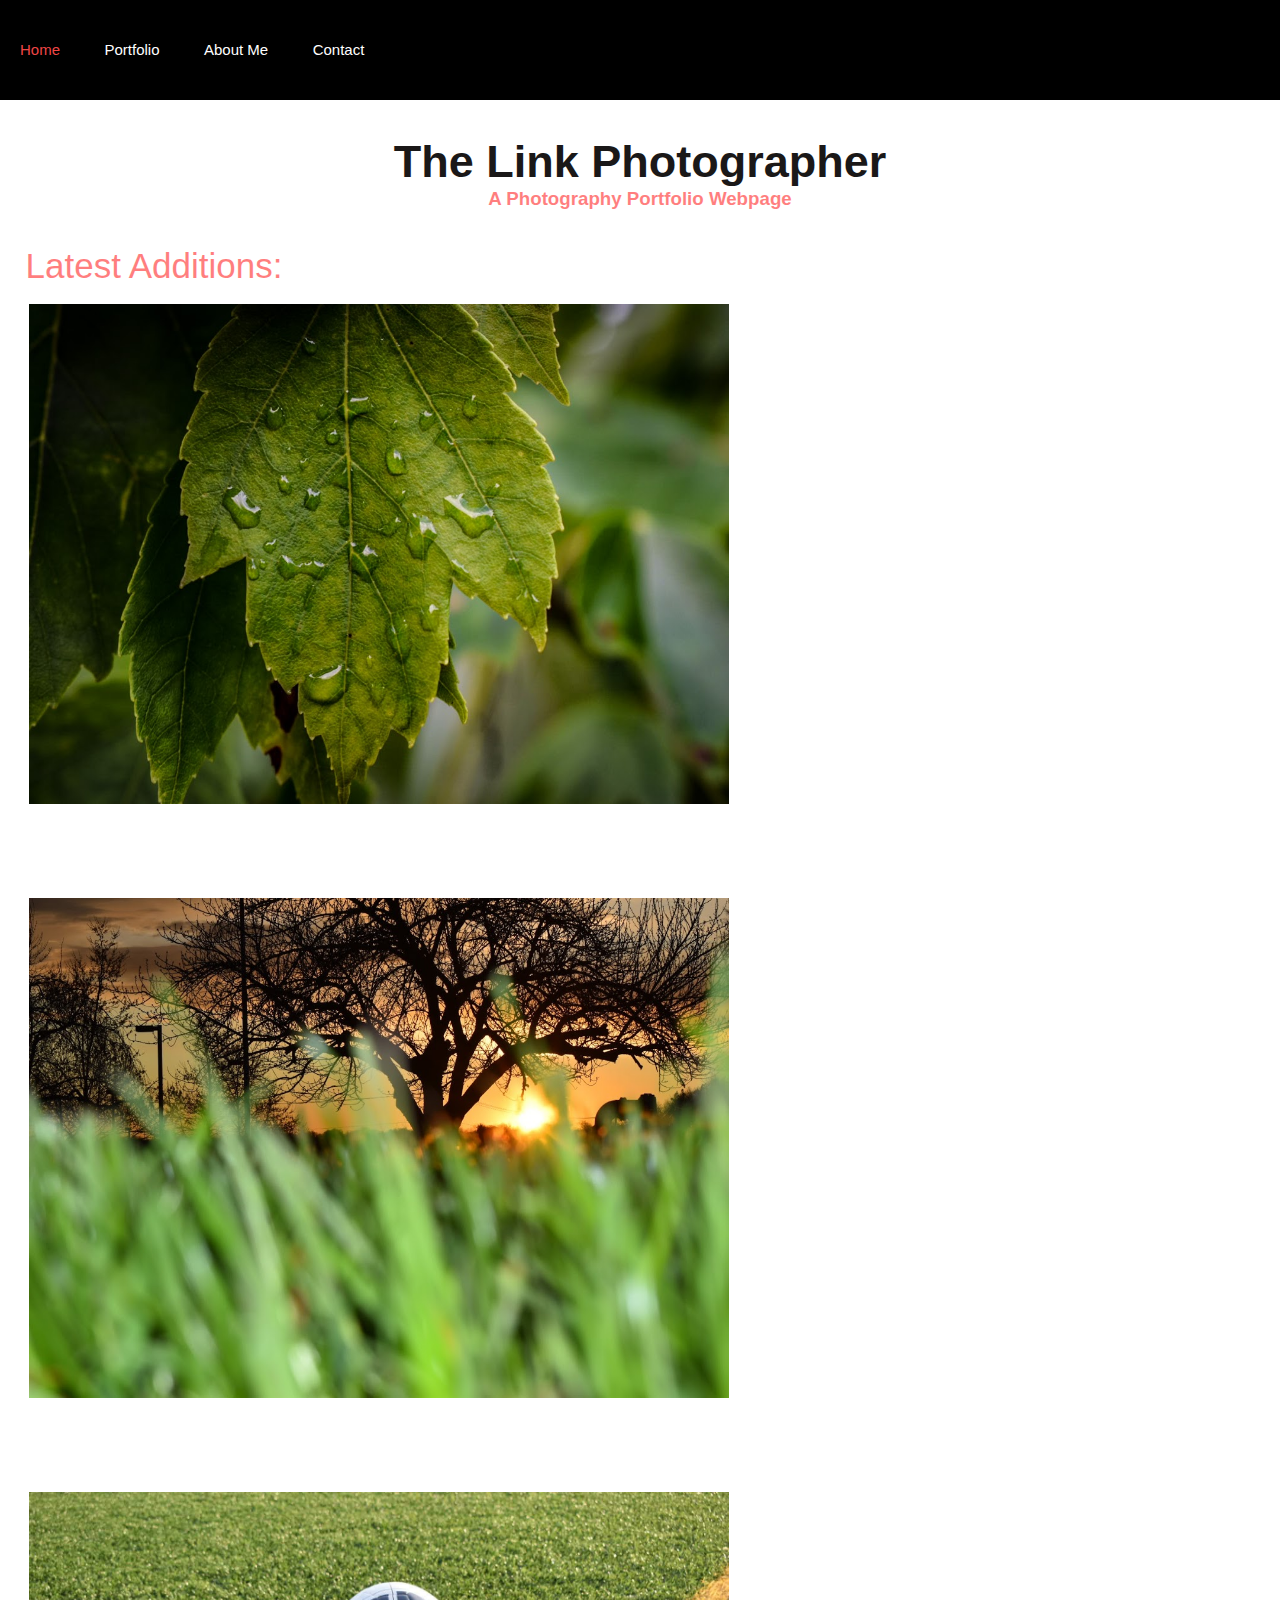
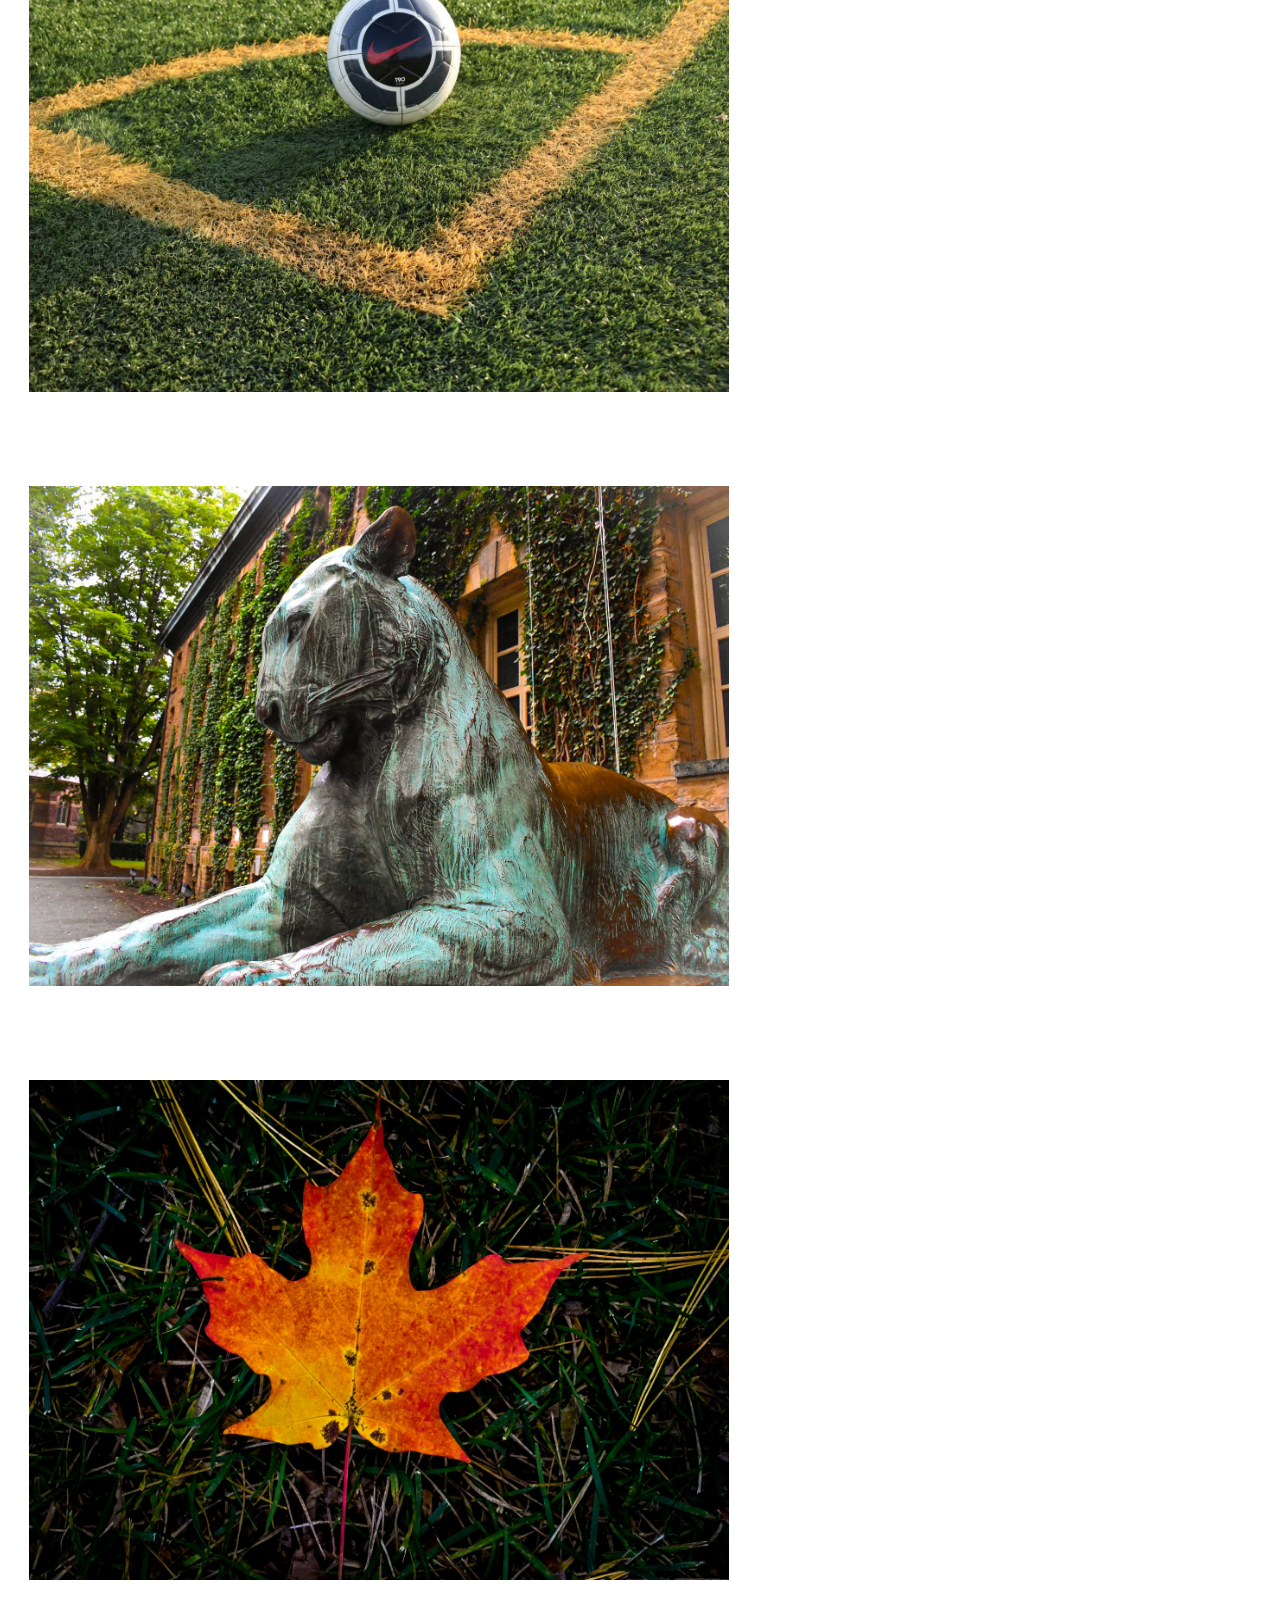
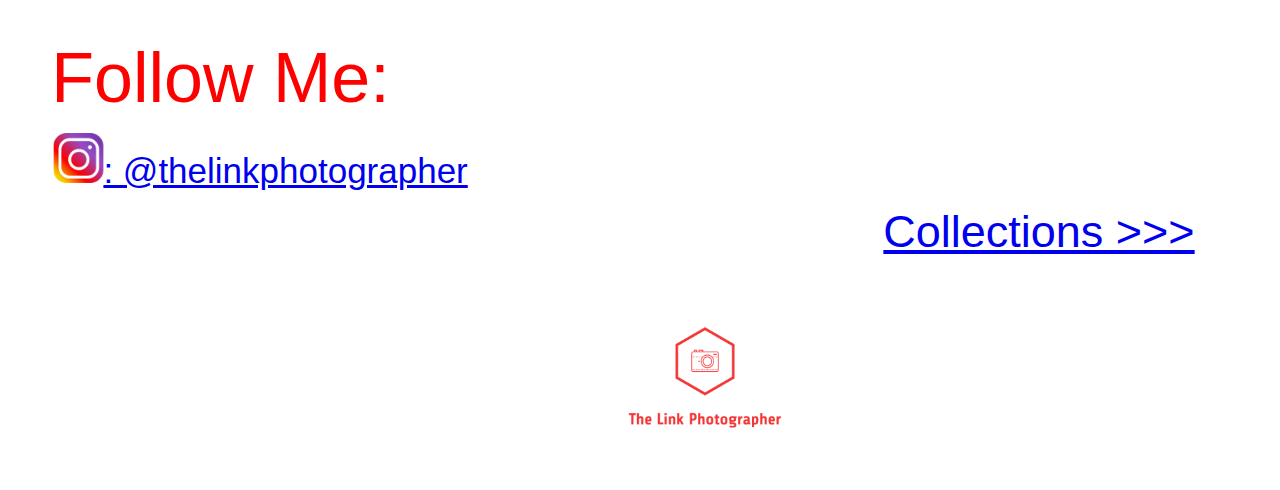
<file: index.html>
<!DOCTYPE html>
<!-- saved from url=(0062)file:///Users/nikhilgolla/Desktop/Web%20Development/index.html -->
<html><head><meta http-equiv="Content-Type" content="text/html; charset=windows-1252">
<html> 
    <head> 
    <title> The Link Photographer </title>
    <link rel = "shortcut icon"   type = "image/png"   href= "Photography/Z.png">
   <style>
  *{
     margin: 0;
    padding: 0;
    overflow-x: hidden;
    }

  body{
      background:#fff;
      font-family: Helvetica Neue, Arial, Helvetica, sans-serif;
      margin:0;
      padding:0;
    }
  h1{
      color: rgb(26, 24, 24);
      text-align: center;
      font-size: 45px;
    }

  h3{
      color: rgb(255, 0, 0);
      opacity: 0.5;
      text-align: center;
    }
   
   h2{
     color:rgb(255, 0, 0);
     opacity: 0.5;
     transform: translateX(2%);
     font-weight: 500;
     font-size: 35px;
   }


   nav{
    width: 170%;
    height: 100px;
    background-color:black;
    margin: 0;
    padding: 0;
    }


  ul li{
    list-style: none;
    display: inline-block;
    line-height: 100px;
    }


    ul li a{
    display: block;
    text-decoration: none;
    font-size: 15px;
    font-family: Verdana, Geneva, Tahoma, sans-serif;
    color: white;
    padding: 0 20px;

    }

    ul li a:hover {
    color: rgb(240, 70, 70);
    }
   
    .Home-Images img{
      transform: translateX(29px);
    }

   

     .Collections-button
     {
     font-size: 45px;
     font-weight: 200;
     color:rgb(250, 0, 0);
     transform: translateX(69%);
     }


     .social-media {
            font-family: Verdana, Geneva, Tahoma, sans-serif;
            padding: 15px;
            font-size: 35px;
            color: rgb(255, 0, 0);
            text-align: left;
            transform: translateX(3%);
            font-weight: 200;
            
        }

        .follow-me{
          color:rgb(255, 0, 0);
           font-weight: 200;
           font-size: 70px;
           transform: translateX(4%);
           text-align: left;
        }
      
     
     .logo2
     {
       transform: translateX(600px);
     }

    </style>

    </head>
    <body> 

    <nav>
        <ul>

            <li><a href="index.html">Home</a></li>
            <li><a href="Collections.html">Portfolio</a></li>
            <li><a href="About.html">About Me</a></li>
            <li><a href="Contact.html">Contact</a></li>
        </ul>
    </nav>

    <br /><br />
      <h1> The Link Photographer</h1>
      <h3> A Photography Portfolio Webpage</h3>
      <br/><br/>
      <h2> Latest Additions:</h2>
      <br/>

    
    
    <div id = "container">
      
      <div class = "Home-Images">
        <img src= "Photography/Nature/A.JPG" width="700" height="500"> 
        <br /><br /><br /><br /><br /><br /> 
        <img src= "Photography/Nature/B.JPG" width= "700" height="500">
        <br /><br /><br /><br /><br /><br /> 
        <img src= "Photography/Sports/ABC.JPG" width= "700" height="500">
        <br /><br /><br /><br /><br /><br /> 
        <img src= "Photography/Princeton/AB.JPG" width= "700" height="500">
        <br /><br /><br /><br /><br /><br /> 
        <img src= "Photography/Miscellaneous/ZZZZ.JPG" width= "700" height="500">
       
      </div>

    </div>

    <br><br><br>

    <div class = "follow-me">
      Follow Me:
  </div>

    <div class = "social-media">
      <ul><a href="https://www.instagram.com/thelinkphotographer/?hl=en"> <img src="Photography/Y.png" width = "50" height= "50">: @thelinkphotographer</a></ul>
  </div>


    <div class = "Collections-button"> 

      <a href="Collections.html"> Collections >>></a></li>

    </div>
    
   
    <br>


    <div class = logo2>
      <img src= "Photography/F.JPG" width="210" height="210">
    </div>
  

    </body>


</html>
</file>
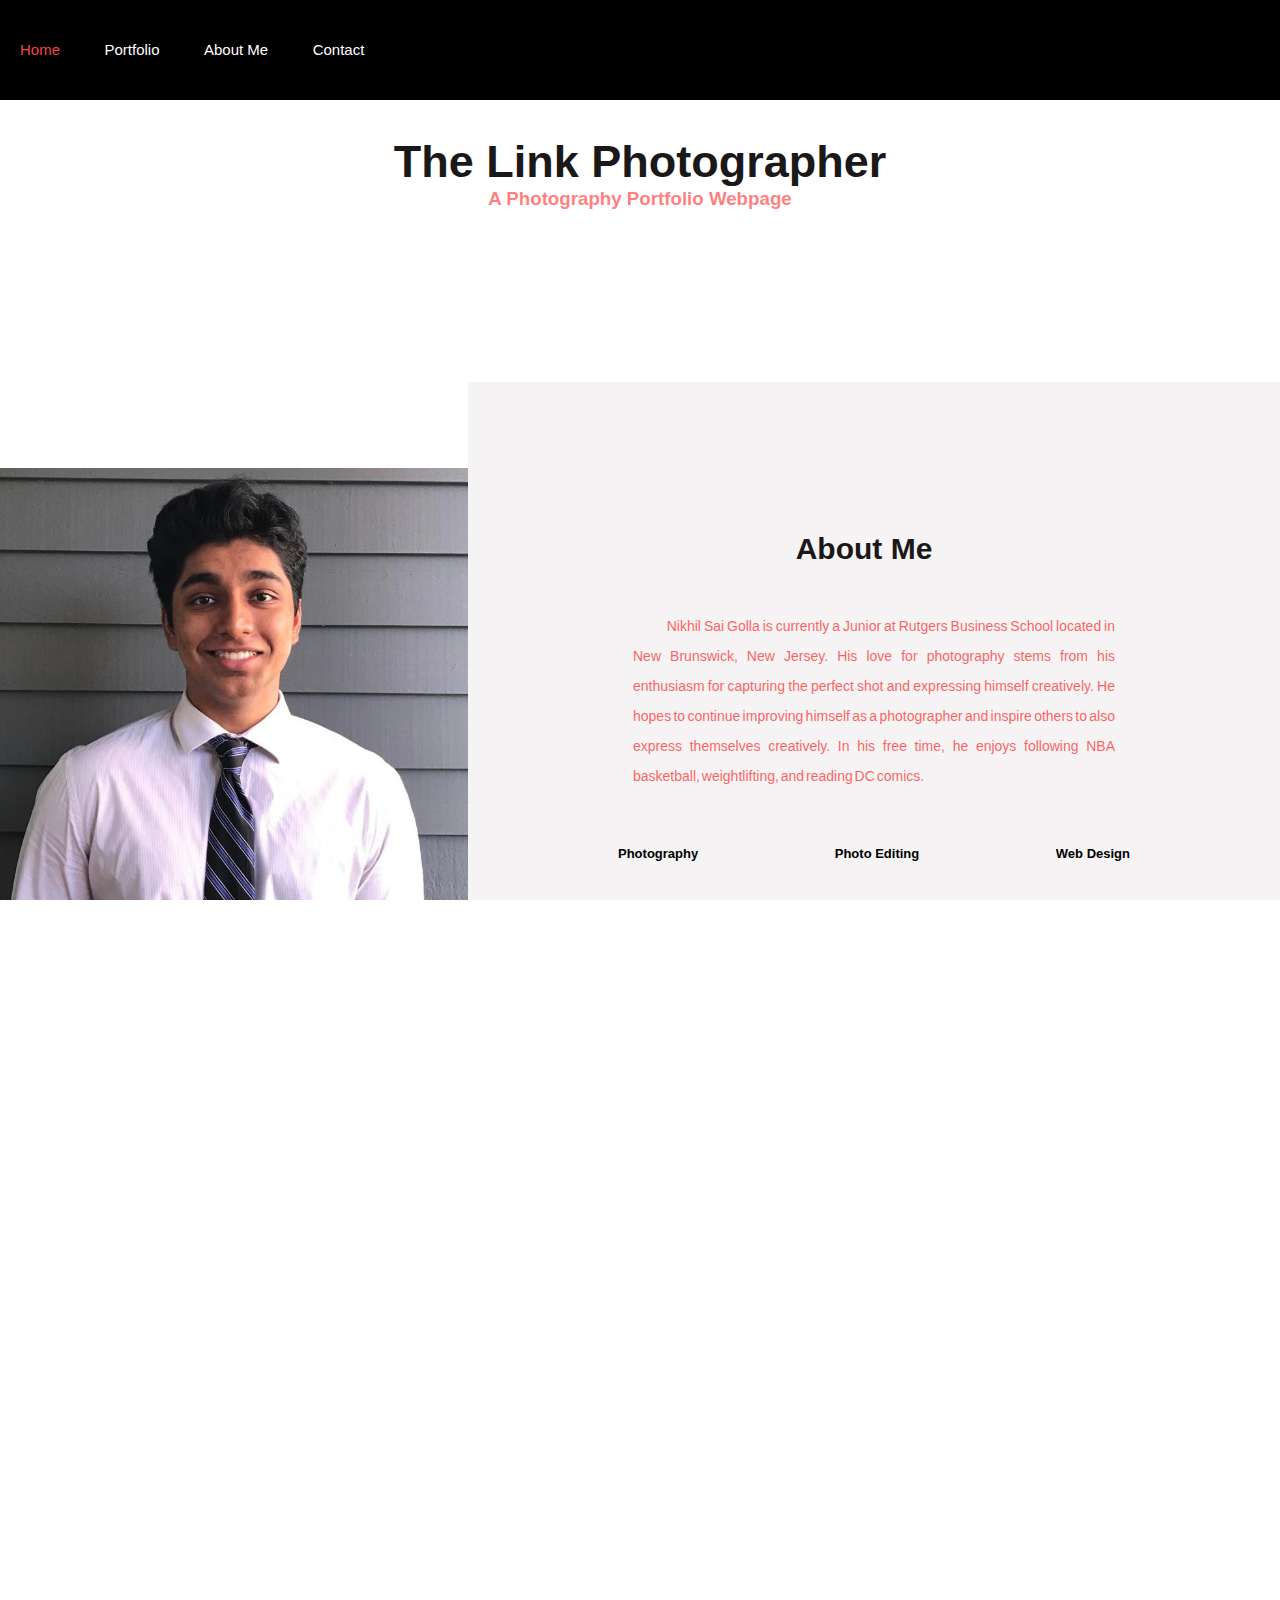
<file: About.html>
<!DOCTYPE html>
<html> 

        <head> 
        <title> The Link Photographer </title>
        <link rel = "shortcut icon"   type = "image/png"   href= "Photography/Z.png">
       
<style> 
    *{
     margin: 0;
    padding: 0;
    overflow-x: hidden;
     }

  body{
      background:#fff;
      font-family: Helvetica Neue, Arial, Helvetica, sans-serif;
    }
  h1{
      color: rgb(26, 24, 24);
      text-align: center;
      font-size: 45px;
    }

  h3{
      color: rgb(255, 0, 0);
      opacity: 0.5;
      text-align: center;
    }
   
   h2{
     color:rgb(255, 0, 0);
     opacity: 0.5;
     transform: translateX(2%);
     font-weight: 200;
     font-size: 35px;
   }



   nav{
    width: 170%;
    height: 100px;
    background-color:black;
    }


  ul li{
    list-style: none;
    display: inline-block;
    line-height: 100px;
    }


    ul li a{
    display: block;
    text-decoration: none;
    font-size: 15px;
    font-family: Verdana, Geneva, Tahoma, sans-serif;
    color: white;
    padding: 0 20px;

    }

    ul li a:hover {
    color: rgb(240, 70, 70);
    }


    .about-section {
           background:url("Photography/Nikhil.jpg") no-repeat left;
           background-size: 50%;
           background-position-x: -100px;
           background-color: #fff;
           overflow: hidden;
           padding: 100px 0;
       }

   .inner-container{
           width: 40%;
           float: right;
           background-color:rgb(245, 243, 243);
           padding: 150px;
           

       }

  .inner-container h1{
           margin-bottom: 30px;
           font-size: 30px;
           font-weight: 900;
           transform: translateX(-10px);
       }

  .text{
           font-size: 14px;
           color: rgb(255, 0, 0);
           opacity: 0.6;
           line-height: 30px;
           text-align: justify;
           margin-bottom: 40px;
           font-weight: 500;
           padding: 15px;
           text-indent: 7%;
           word-spacing: -2px;

       }

  .skills{
           display: flex;
           justify-content: space-between;
           font-weight: 700;
           font-size: 13px;
       }



    html,body{
            height: 100%;

        }

    #container{
            min-height: 100%
        }


    .Contact-button
     {
     font-size: 45px;
     font-weight: 200;
     color:rgb(250, 0, 0);
     transform: translateX(69%);
     }

     .social-media {
            font-family: Verdana, Geneva, Tahoma, sans-serif;
            padding: 15px;
            font-size: 35px;
            color: rgb(255, 0, 0);
            text-align: left;
            transform: translateX(3%);
            font-weight: 200;
            
        }

        .follow-me{
          color:rgb(255, 0, 0);
           font-weight: 200;
           font-size: 70px;
           transform: translateX(4%);
           text-align: left;
        }


      
     
     .logo2
     {
       transform: translateX(600px);
     }


        </style>
    
        </head>
        <body> 
    
        <nav>
            <ul>
    
                <li><a href="index.html">Home</a></li>
                <li><a href="Collections.html">Portfolio</a></li>
                <li><a href="About.html">About Me</a></li>
                <li><a href="Contact.html">Contact</a></li>
            </ul>
        </nav>
    
        <br /><br />
          <h1> The Link Photographer</h1>
          <h3> A Photography Portfolio Webpage</h3>
          <br/><br/><br/><br/>


         <div id = "container">
      
          <div class = "about-section">
            <div class = "inner-container">
                <h1>About Me</h1>
                <p class="text">
                  Nikhil Sai Golla is currently a Junior at Rutgers Business School located in New Brunswick, New Jersey. 
                  His love for photography stems from his enthusiasm for capturing the perfect shot and expressing himself creatively. 
                  He hopes to continue improving himself as a photographer and inspire others to also express themselves creatively. In his free time, he enjoys following NBA basketball, weightlifting, and reading DC comics. 
                </p>
                <div class="skills">
                    <span> Photography </span>
                    <span> Photo Editing</span>
                    <span> Web Design  </span>
                </div>
            </div>
        </div>
      </div>

      



      <div class = "follow-me">
        Follow Me:
    </div>

      <div class = "social-media">
        <ul><a href="https://www.instagram.com/thelinkphotographer/?hl=en"> <img src="Photography/Y.png" width = "50" height= "50">: @thelinkphotographer</a></ul>
    </div>


    <div class = "Contact-button"> 

      <a href="Contact.html"> Contact >>></a></li>

    </div>
    
   
    <br>


    <div class = logo2>
      <img src= "Photography/F.JPG" width="210" height="210">
    </div>
  

        </body>
</html>
</file>
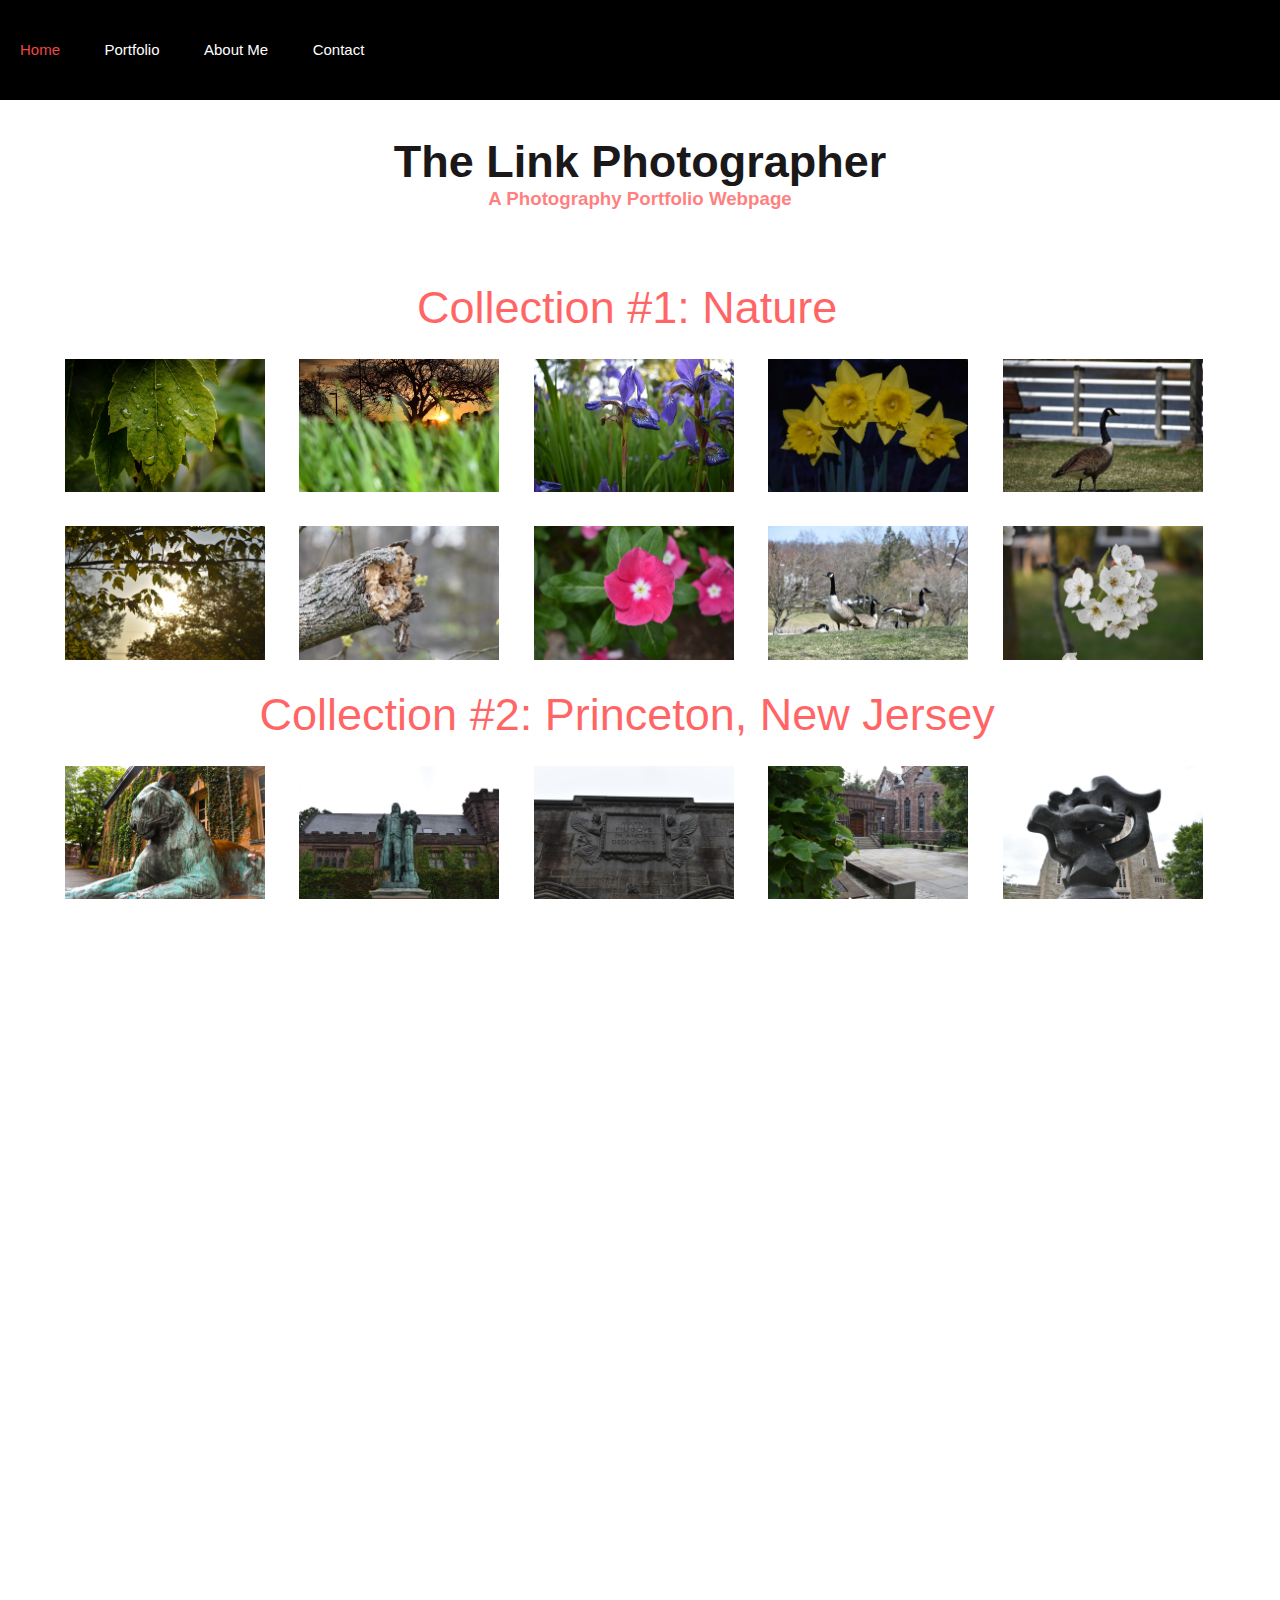
<file: Collections.html>
<!DOCTYPE html>
<html> 

   <head> 
   <title> The Link Photographer </title>
   <link rel = "shortcut icon"   type = "image/png"   href= "Photography/Z.png">
   <link rel = "stylesheet"  type = "text/css"  href = "lightbox.min.css">
   <script type = "text/javascript" src = "lightbox-plus-jquery.min.js" >
   </script>
  
  <style> 
   *{
     margin: 0;
    padding: 0;
    overflow-x: hidden;
    }

  body{
      background:#fff;
      font-family: Helvetica Neue, Arial, Helvetica, sans-serif;
    }
  h1{
      color: rgb(26, 24, 24);
      text-align: center;
      font-size: 45px;
    }

  h3{
      color: rgb(255, 0, 0);
      opacity: 0.5;
      text-align: center;
    }
   
   h2{
     color:rgb(255, 0, 0);
     opacity: 0.5;
     transform: translateX(2%);
     font-weight: 200;
     font-size: 35px;
   }

   
   nav{
    width: 170%;
    height: 100px;
    background-color:black;
    }


  ul li{
    list-style: none;
    display: inline-block;
    line-height: 100px;
    }


    ul li a{
    display: block;
    text-decoration: none;
    font-size: 15px;
    font-family: Verdana, Geneva, Tahoma, sans-serif;
    color: white;
    padding: 0 20px;

    }

    ul li a:hover {
    color: rgb(240, 70, 70);
    }

    .About-button
     {
     font-size: 45px;
     font-weight: 200;
     color:rgb(250, 0, 0);
     transform: translateX(69%);
     }

     
     .logo2
     {
       transform: translateX(600px);
     }
   
  

       .Gallery-One{
           margin: 10px 50px;

       }

       .Gallery-One img{
           transition: 1s;
           padding: 15px;
           width: 200px;

       }

       .Gallery-One img:hover{
           filter: grayscale(100%);
           transform: scale(1.1);
       }

       .Collection-One h1 {
           color:rgb(255, 0, 0);
           font-weight: 200;
           transform: translateX(-1%);
           opacity: 0.6;
       }


       .Gallery-Two{
           margin: 10px 50px;

       }

       .Gallery-Two img{
           transition: 1s;
           padding: 15px;
           width: 200px;

       }

       .Gallery-Two img:hover{
           filter: grayscale(100%);
           transform: scale(1.1);
       }

       .Collection-Two h1 {
           color:rgb(255, 0, 0);
           font-weight: 200;
           transform: translateX(-1%);
           opacity: 0.6;
       }

       .Gallery-Three{
           margin: 10px 50px;

       }

       .Gallery-Three img{
           transition: 1s;
           padding: 15px;
           width: 200px;

       }

       .Gallery-Three img:hover{
           filter: grayscale(100%);
           transform: scale(1.1);
       }

       .Collection-Three h1 {
           color:rgb(255, 0, 0);
           font-weight: 200;
           transform: translateX(-1%);
           opacity: 0.6;
       }


       .Gallery-Four{
           margin: 10px 50px;

       }

       .Gallery-Four img{
           transition: 1s;
           padding: 15px;
           width: 200px;

       }

       .Gallery-Four img:hover{
           filter: grayscale(100%);
           transform: scale(1.1);
       }

       .Collection-Four h1 {
           color:rgb(255, 0, 0);
           font-weight: 200;
           transform: translateX(-1%);
           opacity: 0.6;
       }


       html,body
       {
            height: 100%;

        }

        #container
        {
            min-height: 100%
        }

        .social-media {
            font-family: Verdana, Geneva, Tahoma, sans-serif;
            padding: 15px;
            font-size: 35px;
            color: rgb(255, 0, 0);
            text-align: left;
            transform: translateX(3%);
            font-weight: 200;
            
        }

        .follow-me{
          color:rgb(255, 0, 0);
           font-weight: 200;
           font-size: 70px;
           transform: translateX(4%);
           text-align: left;
        }

        </style>
    
        </head>
        <body> 
    
        <nav>
            <ul>
    
                <li><a href="index.html">Home</a></li>
                <li><a href="Collections.html">Portfolio</a></li>
                <li><a href="About.html">About Me</a></li>
                <li><a href="Contact.html">Contact</a></li>
            </ul>
        </nav>
    
        <br /><br />
          <h1> The Link Photographer</h1>
          <h3> A Photography Portfolio Webpage</h3>
          <br/><br/><br/><br/>


      <div id = "container">
        
        <div class="Collection-One">
          <h1>Collection #1: Nature</h1>
        </div>

      <div class = "Gallery-One">
          <a href= "Photography/Nature/A.JPG" data-lightbox = "mygallery" data-title = "Leaf Macrophotography" ><img src="Photography/Nature/A.JPG"></a>
          <a href= "Photography/Nature/B.JPG" data-lightbox = "mygallery" data-title = "A New Jersey Sunset" ><img src="Photography/Nature/B.JPG"></a>
          <a href= "Photography/Nature/C.JPG" data-lightbox = "mygallery" data-title = "Purple Flowers" ><img src="Photography/Nature/C.JPG"></a>
          <a href= "Photography/Nature/D.JPG" data-lightbox = "mygallery" data-title = "Yellow Flowers" ><img src="Photography/Nature/D.JPG"></a>
          <a href= "Photography/Nature/E.JPG" data-lightbox = "mygallery" data-title = "A Duck's Solo Portrait" ><img src="Photography/Nature/E.JPG"></a>
          <a href= "Photography/Nature/I.JPG" data-lightbox = "mygallery" data-title = "Midsummer's Leaves" ><img src="Photography/Nature/I.JPG"></a>
          <a href= "Photography/Nature/J.JPG" data-lightbox = "mygallery" data-title = "The Forest Floor" ><img src="Photography/Nature/J.JPG"></a>
          <a href= "Photography/Nature/K.JPG" data-lightbox = "mygallery" data-title = "Pink Flowers" ><img src="Photography/Nature/K.JPG"></a>
          <a href= "Photography/Nature/L.JPG" data-lightbox = "mygallery" data-title = "Squad of Ducks" ><img src="Photography/Nature/L.JPG"></a>
          <a href= "Photography/Nature/M.JPG" data-lightbox = "mygallery" data-title = "White Flowers" ><img src="Photography/Nature/M.JPG"></a>
      </div>


      <div class="Collection-Two">
        <h1>Collection #2: Princeton, New Jersey</h1>
      </div>

    <div class = "Gallery-Two">
      <a href= "Photography/Princeton/AB.JPG"   data-lightbox = "mygallery" data-title = "The Nassau Hall Tiger: Side View" ><img src="Photography/Princeton/AB.JPG"></a>
        <a href= "Photography/Princeton/BC.JPG" data-lightbox = "mygallery" data-title = "John Witherspoon Statue" ><img src="Photography/Princeton/BC.JPG"></a>
        <a href= "Photography/Princeton/CD.JPG" data-lightbox = "mygallery" data-title = "Latin Engravement" ><img src="Photography/Princeton/CD.JPG"></a>
        <a href= "Photography/Princeton/DE.JPG" data-lightbox = "mygallery" data-title = "Princeton University Campus" ><img src="Photography/Princeton/DE.JPG"></a>
        <a href= "Photography/Princeton/EF.JPG" data-lightbox = "mygallery" data-title = "Song of the Vowels" ><img src="Photography/Princeton/EF.JPG"></a>
        <a href= "Photography/Princeton/FG.JPG" data-lightbox = "mygallery" data-title = "Princeton University Walls" ><img src="Photography/Princeton/FG.JPG"></a>
        <a href= "Photography/Princeton/GH.JPG" data-lightbox = "mygallery" data-title = "Princeton University Chapel" ><img src="Photography/Princeton/GH.JPG"></a>
        <a href= "Photography/Princeton/HI.JPG" data-lightbox = "mygallery" data-title = "Ivy League" ><img src="Photography/Princeton/HI.JPG"></a>
        <a href= "Photography/Princeton/IJ.JPG" data-lightbox = "mygallery" data-title = "The Nassau Hall Tiger: Frontal View" ><img src="Photography/Princeton/IJ.JPG"></a>
        <a href= "Photography/Princeton/JK.JPG" data-lightbox = "mygallery" data-title = "Princeton University Residence Hall" ><img src="Photography/Princeton/JK.JPG"></a>
    </div>



    <div class="Collection-Three">
      <h1>Collection #3: Sports</h1>
    </div>

  <div class = "Gallery-Three">
    <a href= "Photography/Sports/ABC.JPG"   data-lightbox = "mygallery" data-title = "The Corner Kick" ><img src="Photography/Sports/ABC.JPG"></a>
      <a href= "Photography/Sports/CDE.JPG" data-lightbox = "mygallery" data-title = "Swish" ><img src="Photography/Sports/CDE.JPG"></a>
      <a href= "Photography/Sports/EFG.JPG" data-lightbox = "mygallery" data-title = "The Pool Lineup" ><img src="Photography/Sports/EFG.JPG"></a>
      <a href= "Photography/Sports/GHI.JPG" data-lightbox = "mygallery" data-title = "Nike Soccer Ball" ><img src="Photography/Sports/GHI.JPG"></a>
      <a href= "Photography/Sports/IJK.JPG" data-lightbox = "mygallery" data-title = "Wilson Basketball" ><img src="Photography/Sports/IJK.JPG"></a>
      <a href= "Photography/Sports/KLM.JPG" data-lightbox = "mygallery" data-title = "Before The Break" ><img src="Photography/Sports/KLM.JPG"></a>
      <a href= "Photography/Sports/MNO.JPG" data-lightbox = "mygallery" data-title = "The 30 Yard Line" ><img src="Photography/Sports/MNO.JPG"></a>
      <a href= "Photography/Sports/OPQ.JPG" data-lightbox = "mygallery" data-title = "On the Baseline" ><img src="Photography/Sports/OPQ.JPG"></a>
      <a href= "Photography/Sports/QRS.JPG" data-lightbox = "mygallery" data-title = "Cue Sports: Mid-Game" ><img src="Photography/Sports/QRS.JPG"></a>
      <a href= "Photography/Sports/STU.JPG" data-lightbox = "mygallery" data-title = "The 8-Ball Shot" ><img src="Photography/Sports/STU.JPG"></a>
  </div>



  <div class="Collection-Four">
    <h1>Collection #4: Miscellaneous</h1>
  </div>

<div class = "Gallery-Four">
  <a href= "Photography/Miscellaneous/ABCD.JPG"   data-lightbox = "mygallery" data-title = "Bench of Solitude" ><img src="Photography/Miscellaneous/ABCD.JPG"></a>
  <a href= "Photography/Miscellaneous/DEFG.JPG"   data-lightbox = "mygallery" data-title = "Pond At Sunset" ><img src="Photography/Miscellaneous/DEFG.JPG"></a>
  <a href= "Photography/Miscellaneous/GHIJ.JPG"   data-lightbox = "mygallery" data-title = "Highway Views" ><img src="Photography/Miscellaneous/GHIJ.JPG"></a>
  <a href= "Photography/Miscellaneous/JKLM.JPG"   data-lightbox = "mygallery" data-title = "Barricade Tape" ><img src="Photography/Miscellaneous/JKLM.JPG"></a>
  <a href= "Photography/Miscellaneous/MNOP.JPG"   data-lightbox = "mygallery" data-title = "The Tipping Point" ><img src="Photography/Miscellaneous/MNOP.JPG"></a>
  <a href= "Photography/Miscellaneous/PQRS.JPG"   data-lightbox = "mygallery" data-title = "1990s Telephone Pole" ><img src="Photography/Miscellaneous/PQRS.JPG"></a>
  <a href= "Photography/Miscellaneous/STUV.JPG"   data-lightbox = "mygallery" data-title = "Chain Link Fence" ><img src="Photography/Miscellaneous/STUV.JPG"></a>
  <a href= "Photography/Miscellaneous/VWXY.JPG"   data-lightbox = "mygallery" data-title = "Street Sign" ><img src="Photography/Miscellaneous/VWXY.JPG"></a>
  <a href= "Photography/Miscellaneous/ZZZ.JPG"   data-lightbox = "mygallery" data-title = "The Playground" ><img src="Photography/Miscellaneous/ZZZ.JPG"></a>
  <a href= "Photography/Miscellaneous/ZZZZ.JPG"   data-lightbox = "mygallery" data-title = "A Fall Leaf" ><img src="Photography/Miscellaneous/ZZZZ.JPG"></a>
  
</div>

      </div>

      <br><br><br><br>

      <div class = "follow-me">
        Follow Me:
    </div>

      <div class = "social-media">
        <ul><a href="https://www.instagram.com/thelinkphotographer/?hl=en"> <img src="Photography/Y.png" width = "50" height= "50">: @thelinkphotographer</a></ul>
    </div>


      <div class = "About-button"> 
  
        <a href="About.html"> About Me >>></a></li>
  
      </div>
      
     
      <br>
  
  
      <div class = logo2>
        <img src= "Photography/F.JPG" width="210" height="210">
      </div>
  
        </body>

</html>
</file>
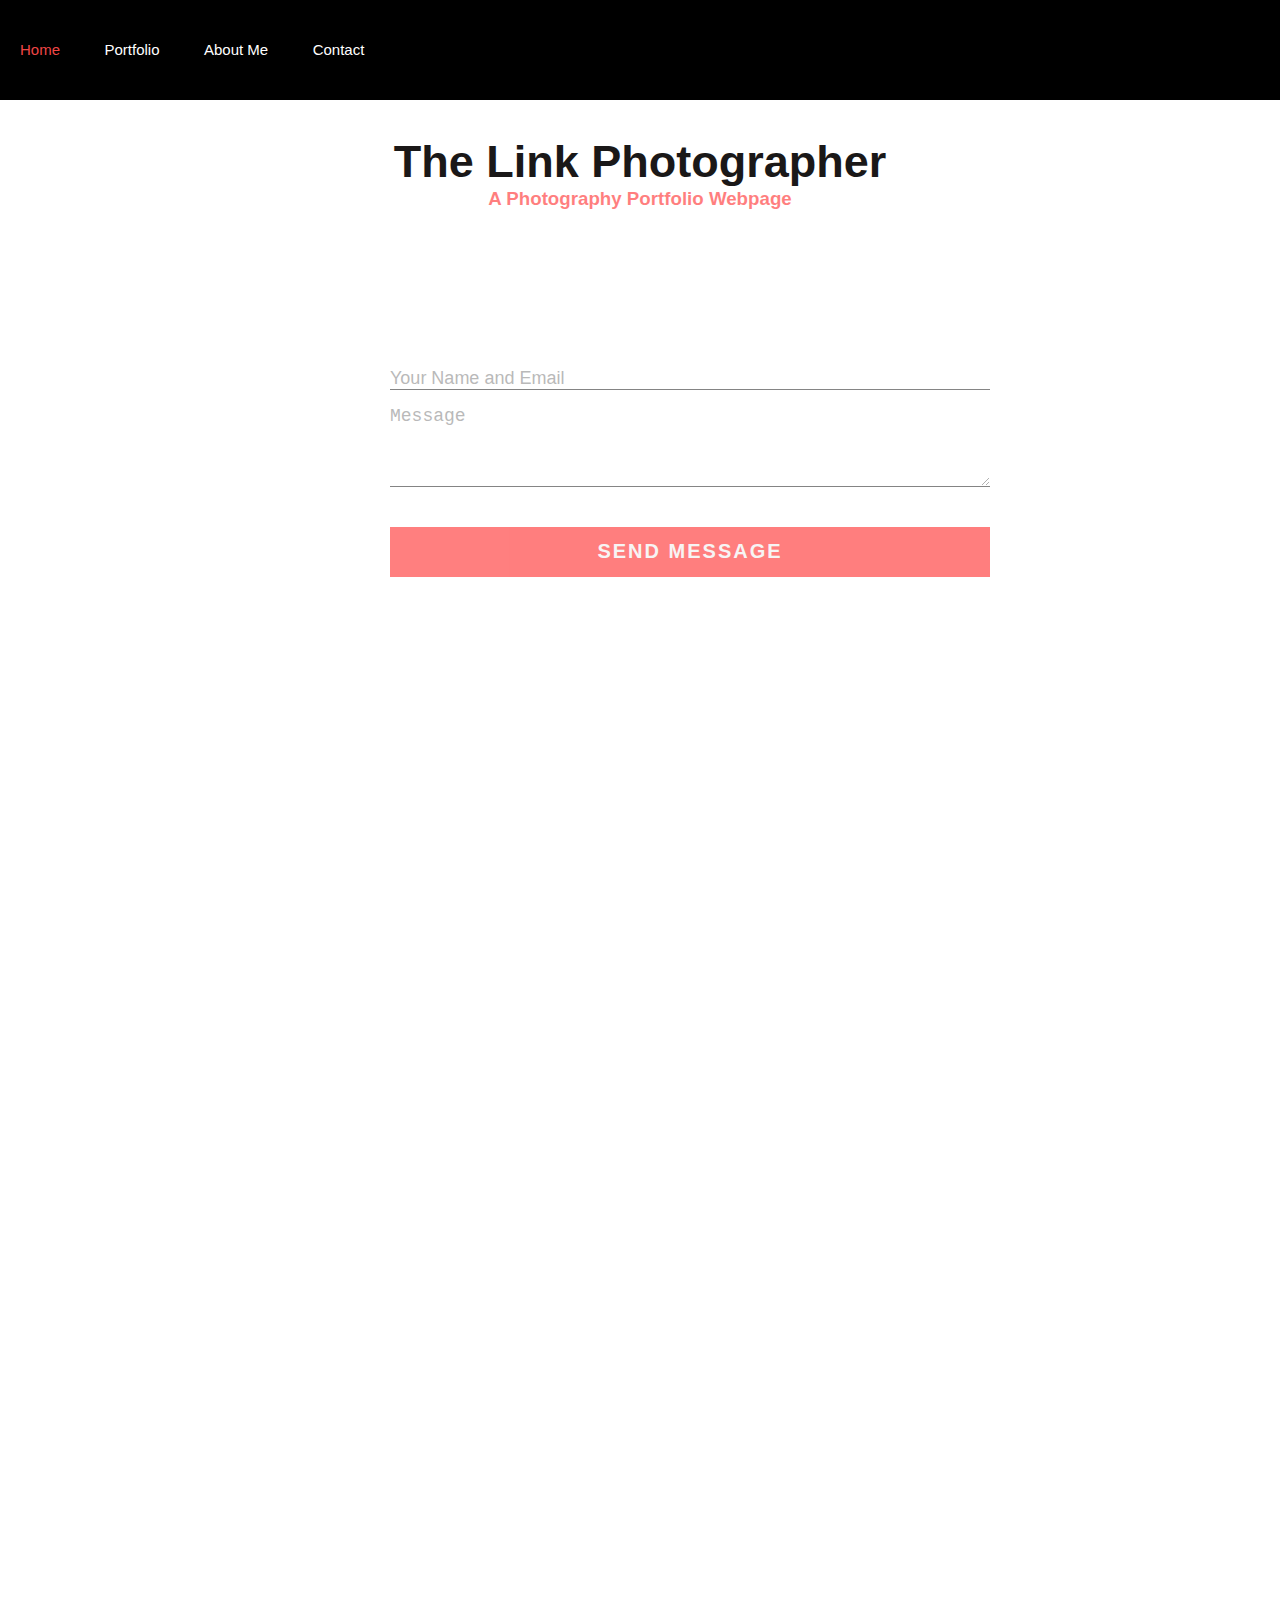
<file: Contact.html>
<!DOCTYPE html>
<html> 

        <head> 
        <title> The Link Photographer </title>
        <link rel = "shortcut icon"   type = "image/png"   href= "Photography/Z.png">
       
       <style> 
  *{
    margin: 0;
    padding: 0;
    overflow-x: hidden;
     }

  body{
      background:#fff;
      font-family: Helvetica Neue, Arial, Helvetica, sans-serif;
    }
  h1{
      color: rgb(26, 24, 24);
      text-align: center;
      font-size: 45px;
    }

  h3{
      color: rgb(255, 0, 0);
      opacity: 0.5;
      text-align: center;
    }
   
   h2{
     color:rgb(255, 0, 0);
     opacity: 0.5;
     transform: translateX(2%);
     font-weight: 200;
     font-size: 35px;
   }

   .Home
   {
    color:rgb(255, 0, 0);
     opacity: 0.5;
     transform: translateX(70%);
     font-weight: 200;
     font-size: 35px;
   }

   nav{
    width: 170%;
    height: 100px;
    background-color:black;
    }


  ul li{
    list-style: none;
    display: inline-block;
    line-height: 100px;
    }


    ul li a{
    display: block;
    text-decoration: none;
    font-size: 15px;
    font-family: Verdana, Geneva, Tahoma, sans-serif;
    color: white;
    padding: 0 20px;

    }

    ul li a:hover {
    color: rgb(240, 70, 70);
    }
   

    form{
           margin-top: 50px;
           transition: all 4s ease-in-out;
       }

    .form-control{
        transform: translateX(65%);
           width: 600px;
           background: transparent;
           border: none;
           outline: none;
           border-bottom: 1px solid rgb(12, 12, 12);
           color: rgb(255, 0, 0); 
           opacity: 0.5;
           font-size: 18px;
           margin-bottom: 16px;
       }

    form .submit{

            background:rgb(255, 0, 0);
            border-color: transparent;
            color: rgb(241, 235, 235);
            font-size: 20px;
            font-weight: bold;
            letter-spacing: 2px;
            height: 50px;
            margin-top: 20px;
       }

    form .submit:hover{
           background-color: rgb(110, 100, 100);
           cursor: pointer; 
       }

    
       html,body{
            height: 100%;

        }

        #container{
            min-height: 100%
        }

        
     .Home-button
     {
     font-size: 45px;
     font-weight: 200;
     color:rgb(250, 0, 0);
     transform: translateX(69%);
     }

      
     .social-media {
            font-family: Verdana, Geneva, Tahoma, sans-serif;
            padding: 15px;
            font-size: 35px;
            color: rgb(255, 0, 0);
            text-align: left;
            transform: translateX(3%);
            font-weight: 200;
            
        }

        .follow-me{
          color:rgb(255, 0, 0);
           font-weight: 200;
           font-size: 70px;
           transform: translateX(4%);
           text-align: left;
         
        }

     
     .logo2
     {
       transform: translateX(600px);
     }


        </style>
    
        </head>
        <body> 
    
        <nav>
            <ul>
    
                <li><a href="index.html">Home</a></li>
                <li><a href="Collections.html">Portfolio</a></li>
                <li><a href="About.html">About Me</a></li>
                <li><a href="Contact.html">Contact</a></li>
            </ul>
        </nav>
    
        <br /><br />
          <h1> The Link Photographer</h1>
          <h3> A Photography Portfolio Webpage</h3>
          <br/><br/><br/><br/><br/><br/>


          <div id = "container">

              <div class = "contact-form">

                <form id = "contact-form"  method = "post" action = "contact-form-handler.php">
                    <input name = "name" type = "text" class = "form-control" placeholder="Your Name and Email" required><br>  
    
                    <textarea name= "message" class="form-control" placeholder="Message" rows="4" required></textarea><br> 
    
                    <input type = "submit" class = "form-control submit" value="SEND MESSAGE" required><br> 
    
                 </form>

              </div>
        </div>
        

        <div class = "follow-me">
          Follow Me:
      </div>
  
        <div class = "social-media">
          <ul><a href="https://www.instagram.com/thelinkphotographer/?hl=en"> <img src="Photography/Y.png" width = "50" height= "50">: @thelinkphotographer</a></ul>
      </div>  

    <div class = "Home-button"> 

      <a href="index.html"> Home >>> </a></li>

    </div>
    
   
    <br>


    <div class = logo2>
      <img src= "Photography/F.JPG" width="210" height="210">
    </div>
  

        



        </body>
</html>
</file>
